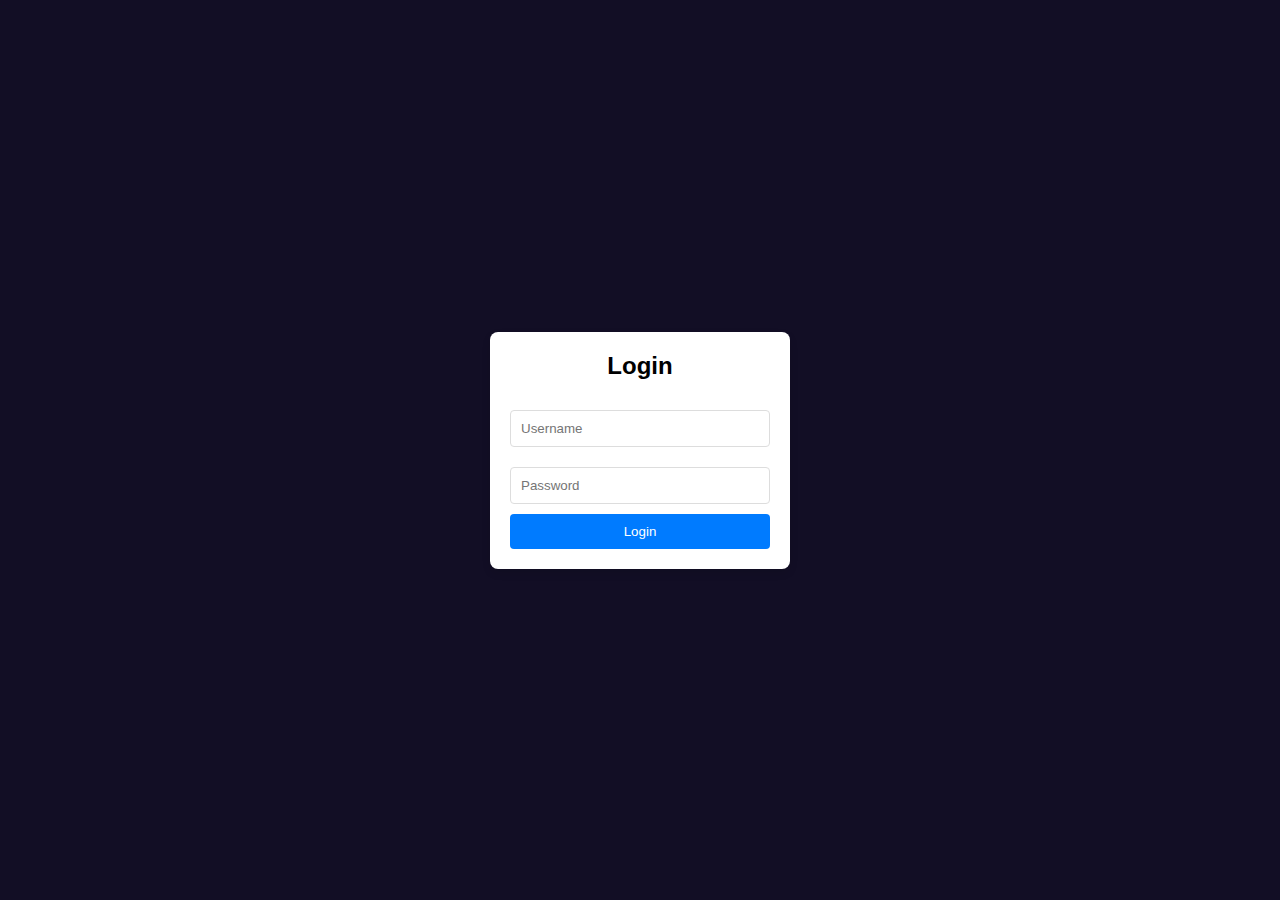
<file: 123/index.html>
<!DOCTYPE html>
<html lang="en">
<head>
    <meta charset="UTF-8">
    <meta name="viewport" content="width=device-width, initial-scale=1.0">
    <title>Login | Project Recommender</title>
    <link rel="stylesheet" href="css/style.css">
</head>
<body>
    <div class="login-container">
        <h2>Login</h2>
        <form id="login-form">
            <input type="text" id="username" placeholder="Username" required>
            <input type="password" id="password" placeholder="Password" required>
            <button type="button" onclick="login()">Login</button>
        </form>
    </div>
    <script src="js/script.js"></script>
</body>
</html>
</file>
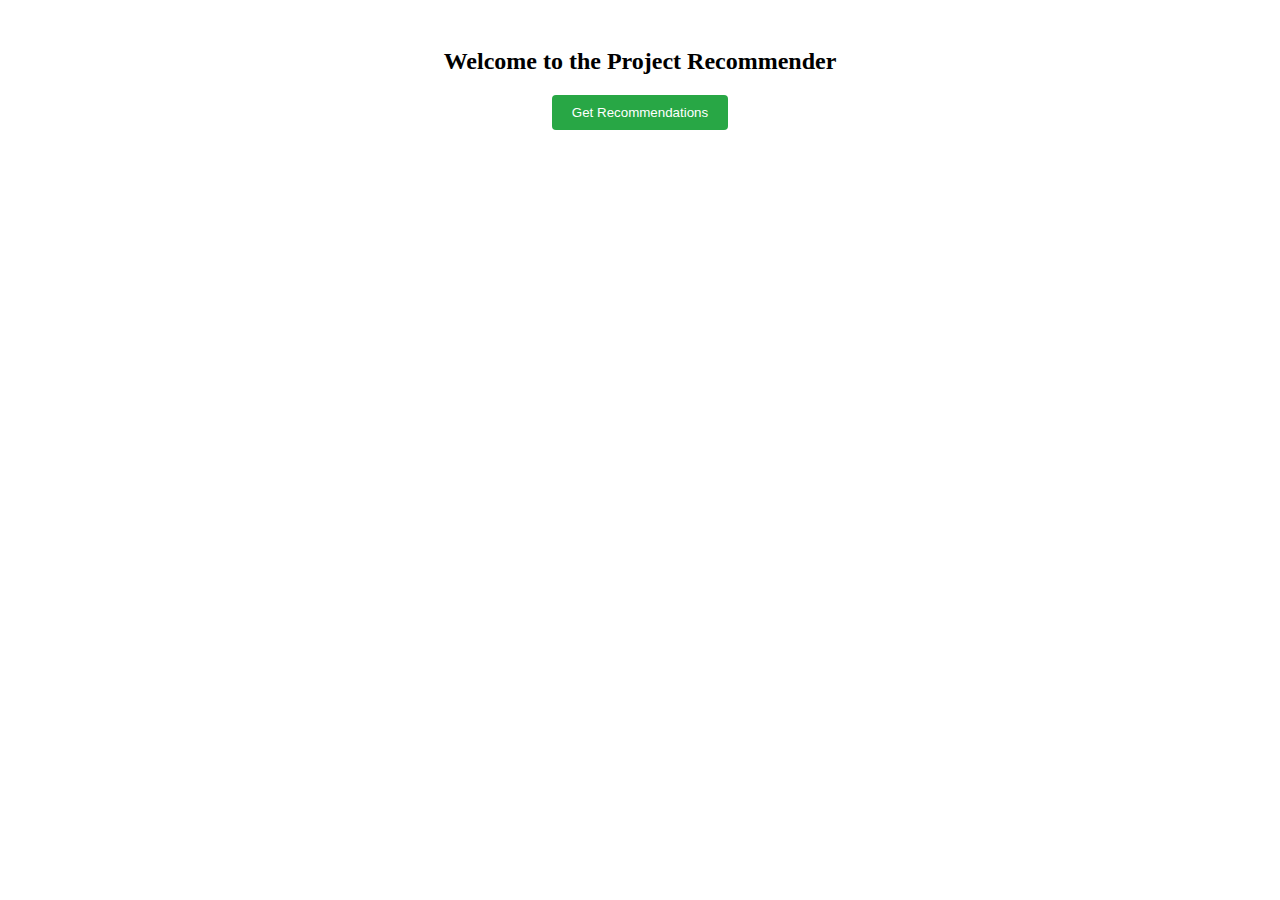
<file: 123/dashboard.html>
<!DOCTYPE html>
<html lang="en">
<head>
    <meta charset="UTF-8">
    <meta name="viewport" content="width=device-width, initial-scale=1.0">
    <title>Dashboard | Project Recommender</title>
    <link rel="stylesheet" href="css/styles.css">
</head>
<body>
    <div class="dashboard-container">
        <h2>Welcome to the Project Recommender</h2>
        <button onclick="fetchRecommendations()">Get Recommendations</button>
        <div id="recommendations"></div>
    </div>
    <script src="js/scripts.js"></script>
</body>
</html>
</file>
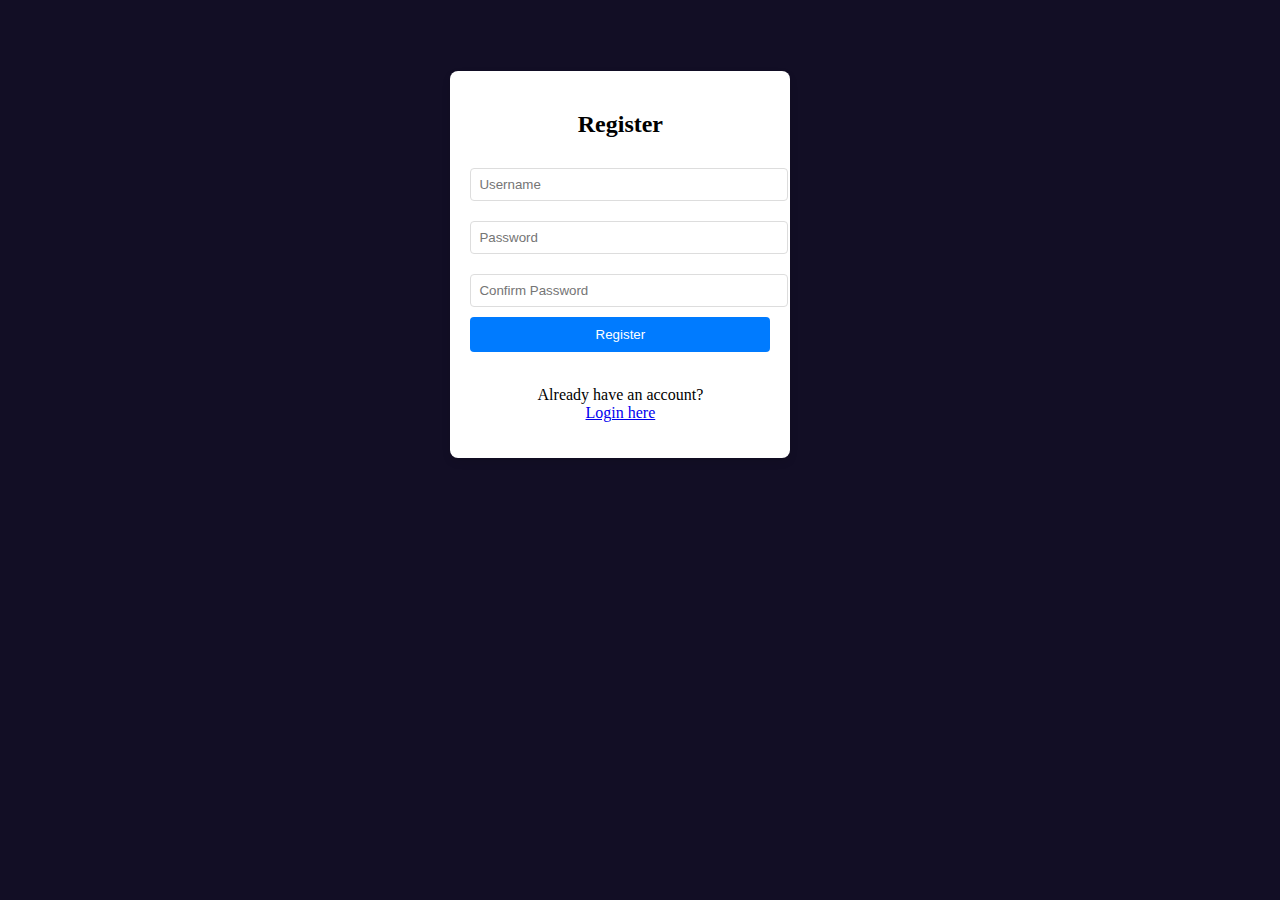
<file: 123/register.html>
<!DOCTYPE html>
<html lang="en">
<head>
    <meta charset="UTF-8">
    <meta name="viewport" content="width=device-width, initial-scale=1.0">
    <title>Register | Project Recommender</title>
    <link rel="stylesheet" href="css/styless.css">
</head>
<body>
    <div class="registration-container">
        <h2><center>Register</center></h2>
        <form id="registration-form">
            <input type="text" id="new-username" placeholder="Username" required>
            <input type="password" id="new-password" placeholder="Password" required>
            <input type="password" id="confirm-password" placeholder="Confirm Password" required>
            <button type="button" onclick="register()">Register</button>
        </form>
        <br><p>Already have an account? <br><a href="index.html">Login here</a></p>
    </div>
    <script src="js/scriptss.js"></script>
</body>
</html>
</file>
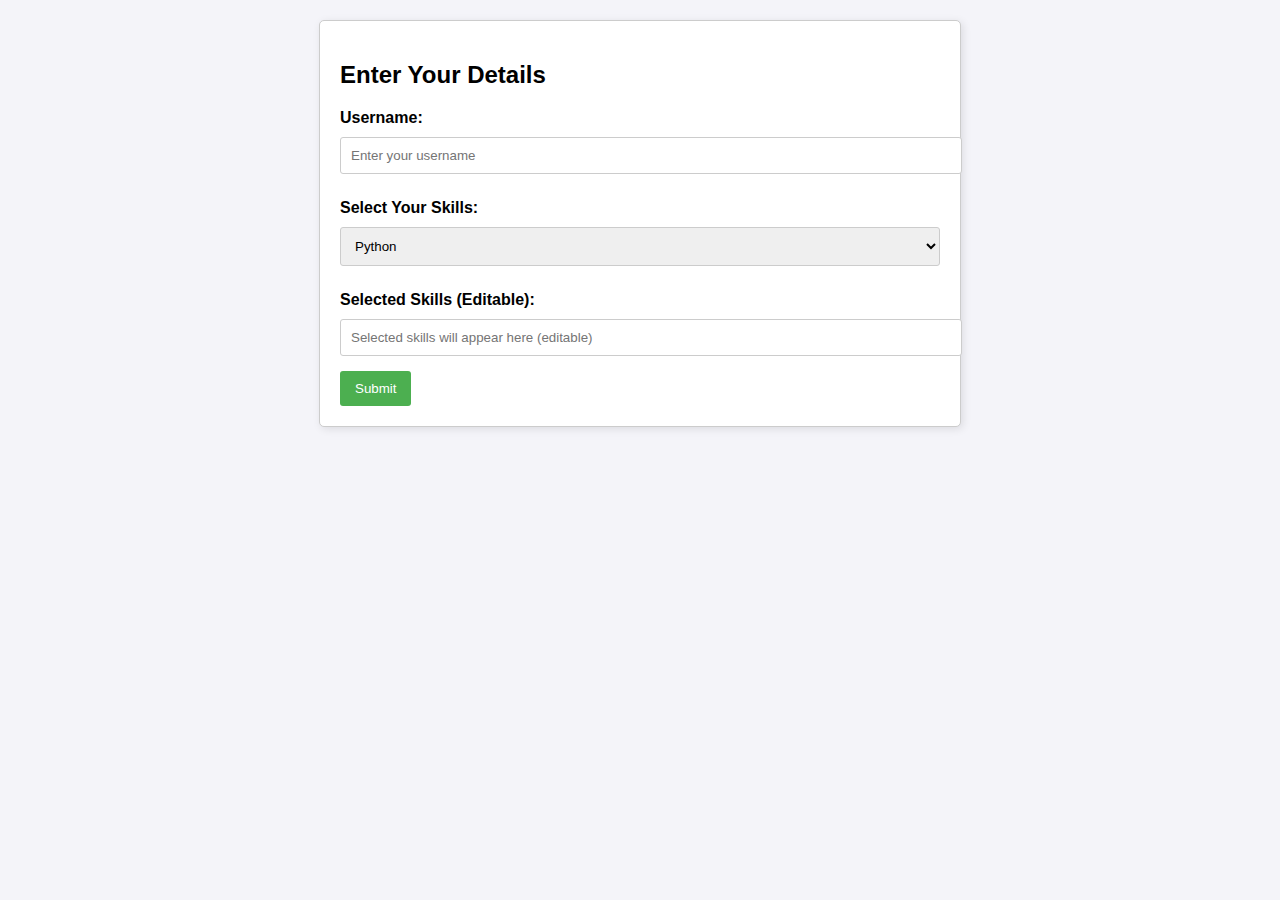
<file: 123/skills_form.html>
<!DOCTYPE html>
<html lang="en">
<head>
    <meta charset="UTF-8">
    <meta name="viewport" content="width=device-width, initial-scale=1.0">
    <title>User Skills Form</title>
    <style>
        body {
            font-family: Arial, sans-serif;
            margin: 20px;
            background-color: #f4f4f9;
        }
        form {
            max-width: 600px;
            margin: auto;
            padding: 20px;
            background: #ffffff;
            border: 1px solid #ccc;
            border-radius: 5px;
            box-shadow: 2px 2px 8px rgba(0, 0, 0, 0.1);
        }
        label {
            font-weight: bold;
            display: block;
            margin: 10px 0 5px;
        }
        select, input {
            width: 100%;
            padding: 10px;
            margin: 5px 0 15px;
            border: 1px solid #ccc;
            border-radius: 3px;
        }
        button {
            background-color: #4CAF50;
            color: white;
            padding: 10px 15px;
            border: none;
            border-radius: 3px;
            cursor: pointer;
        }
        button:hover {
            background-color: #45a049;
        }
    </style>
</head>
<body>
   <form id="skillsForm" action="process_skills.php" method="POST">

        <h2>Enter Your Details</h2>
        
        <label for="username">Username:</label>
        <input type="text" id="username" name="username" placeholder="Enter your username" required>
        
        <label for="skills">Select Your Skills:</label>
        <select id="skills" name="skills">
            <option value="Python">Python</option>
            <option value="Machine Learning">Machine Learning</option>
            <option value="Django">Django</option>
            <option value="HTML">HTML</option>
            <option value="CSS">CSS</option>
            <option value="JavaScript">JavaScript</option>
            <option value="Flask">Flask</option>
            <option value="Node.js">Node.js</option>
            <option value="React.js">React.js</option>
            <option value="MongoDB">MongoDB</option>
            <option value="Express.js">Express.js</option>
            <option value="Bootstrap">Bootstrap</option>
            <option value="PostgreSQL">PostgreSQL</option>
            <option value="SQL">SQL</option>
            <option value="TensorFlow">TensorFlow</option>
            <option value="Keras">Keras</option>
            <option value="Scikit-learn">Scikit-learn</option>
            <option value="Pandas">Pandas</option>
            <option value="NumPy">NumPy</option>
            <option value="Data Visualization">Data Visualization</option>
        </select>
        
        <label for="selectedSkills">Selected Skills (Editable):</label>
        <input type="text" id="selectedSkills" name="selectedSkills" placeholder="Selected skills will appear here (editable)">
        
        <button type="submit">Submit</button>
    </form>

    <script>
        const skillsDropdown = document.getElementById('skills');
        const selectedSkillsBox = document.getElementById('selectedSkills');

        skillsDropdown.addEventListener('change', function () {
            const selectedValue = skillsDropdown.value;
            let currentSkills = selectedSkillsBox.value.split(',').map(skill => skill.trim()).filter(skill => skill);

            if (!currentSkills.includes(selectedValue)) {
                if (currentSkills.length < 6) {
                    currentSkills.push(selectedValue);
                    selectedSkillsBox.value = currentSkills.join(', ');
                } else {
                    alert('You can only select up to 6 skills.');
                }
            } else {
                alert('Skill already added.');
            }
        });

        selectedSkillsBox.addEventListener('input', function () {
            let currentSkills = selectedSkillsBox.value.split(',').map(skill => skill.trim()).filter(skill => skill);

            if (currentSkills.length > 6) {
                alert('You can only have up to 6 skills.');
                selectedSkillsBox.value = currentSkills.slice(0, 6).join(', ');
            }
        });
    </script>
</body>
</html>
</file>
<file: 123/css/style.css>
* {
    margin: 0;
    padding: 0;
    box-sizing: border-box;
}

body {
    font-family: Arial, sans-serif;
    display: flex;
    justify-content: center;
    align-items: center;
    height: 100vh;
    background-color:#120e25;
}

.login-container {
    width: 300px;
    padding: 20px;
    background: white;
    border-radius: 8px;
    box-shadow: 0px 4px 8px rgba(0, 0, 0, 0.1);
    text-align: center;
}

h2 {
    margin-bottom: 20px;
    color: black;
}

form input {
    width: 100%;
    padding: 10px;
    margin: 10px 0;
    border-radius: 4px;
    border: 1px solid #ddd;
}

form button {
    width: 100%;
    padding: 10px;
    background-color: #007bff;
    color: white;
    border: none;
    border-radius: 4px;
    cursor: pointer;
}

form button:hover {
    background-color: #0056b3;
}
p{
    color: aliceblue;
}
</file>
<file: 123/css/styles.css>
.dashboard-container {
    text-align: center;
    padding: 20px;
}

button {
    padding: 10px 20px;
    background-color: #28a745;
    color: white;
    border: none;
    border-radius: 4px;
    cursor: pointer;
}

button:hover {
    background-color: #218838;
}

#recommendations {
    margin-top: 20px;
}

.recommendation {
    background-color: #f8f9fa;
    padding: 10px;
    margin: 10px 0;
    border-radius: 4px;
    box-shadow: 0px 2px 4px rgba(0, 0, 0, 0.1);
}
</file>
<file: 123/css/styless.css>
.registration-container {
    width: 300px;
    padding: 20px;
    background: white;
    border-radius: 8px;
    box-shadow: 0px 4px 8px rgba(0, 0, 0, 0.1);
    text-align: center;
    margin-left: 35%;
    margin-top: 5%;
}

.registration-container h2 {
    margin-bottom: 20px;
}

.registration-container input {
    width: 100%;
    padding: 8px;
    margin: 10px 0;
    border-radius: 4px;
    border: 1px solid #ddd;
}

.registration-container button {
    width: 100%;
    padding: 10px;
    background-color: #007bff;
    color: white;
    border: none;
    border-radius: 4px;
    cursor: pointer;
}

.registration-container button:hover {
    background-color: #0056b3;
}
*{
    align-content: center;
}
body{
    background-color:#120e25;
}
</file>
